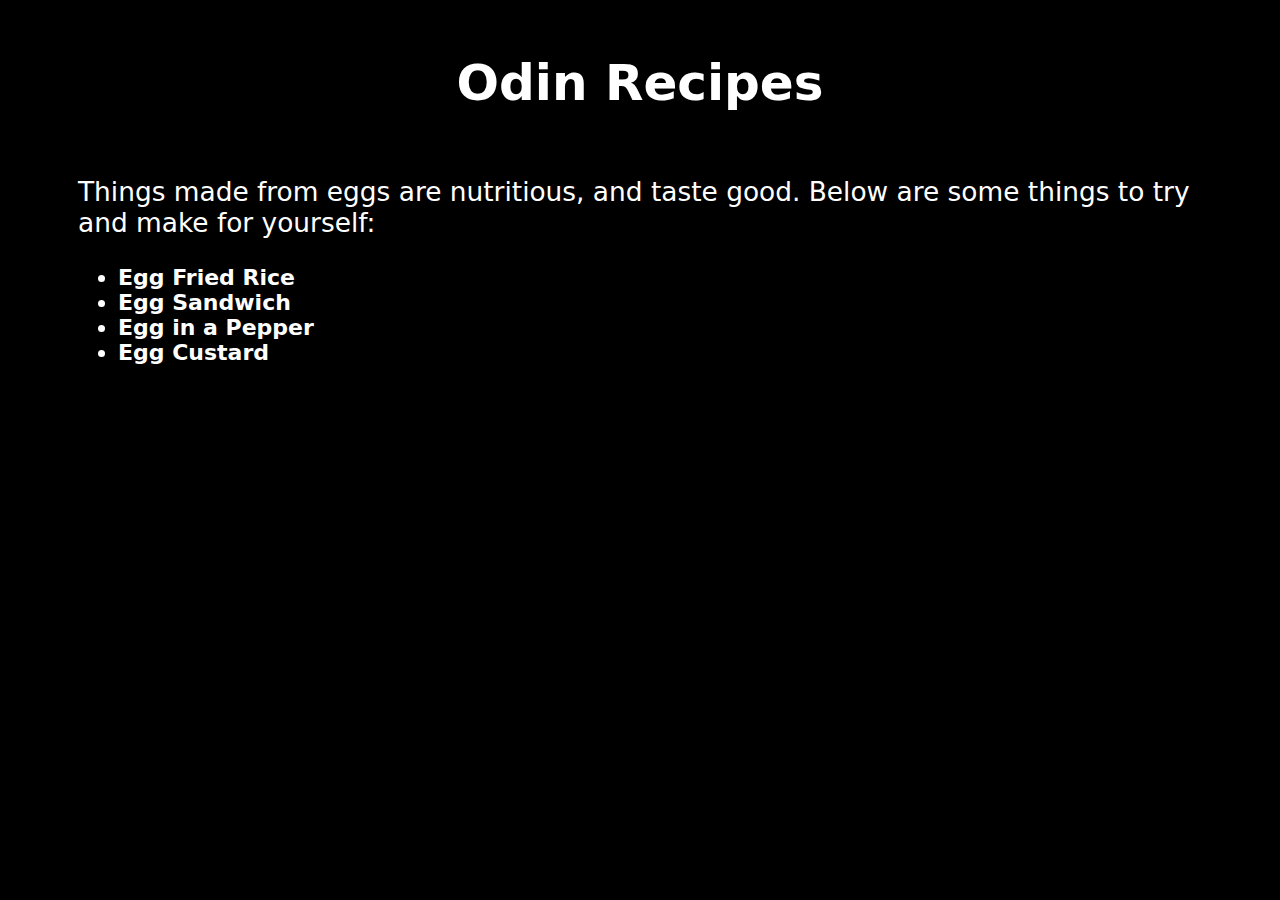
<file: index.html>
<!DOCTYPE html>
<html lang="en">
    <head>
        <meta charset="UTF-8">
        <meta http-equiv="X-UA-Compatible" content="IE=edge">
        <meta name="viewport" content="width=device-width, initial-scale=1.0">
        <link rel="stylesheet" href="./styles.css">
        <title>Recipes</title>
    </head>

    <body>
        <h1 class="heading main">Odin Recipes</h1>
        <div class="page text">
            <p>Things made from eggs are nutritious, and taste good. Below are some things to try and make for yourself:</p>
            <ul>
                <li><a href="./recipes/fried_rice.html">Egg Fried Rice</a></li>
                <li><a href="./recipes/sandwich.html">Egg Sandwich</a></li>
                <li><a href="./recipes/pepper.html">Egg in a Pepper</a></li>
                <li><a href="./recipes/custard.html">Egg Custard</a></li>
            </ul>
        </div>
    </body>
</html>
</file>
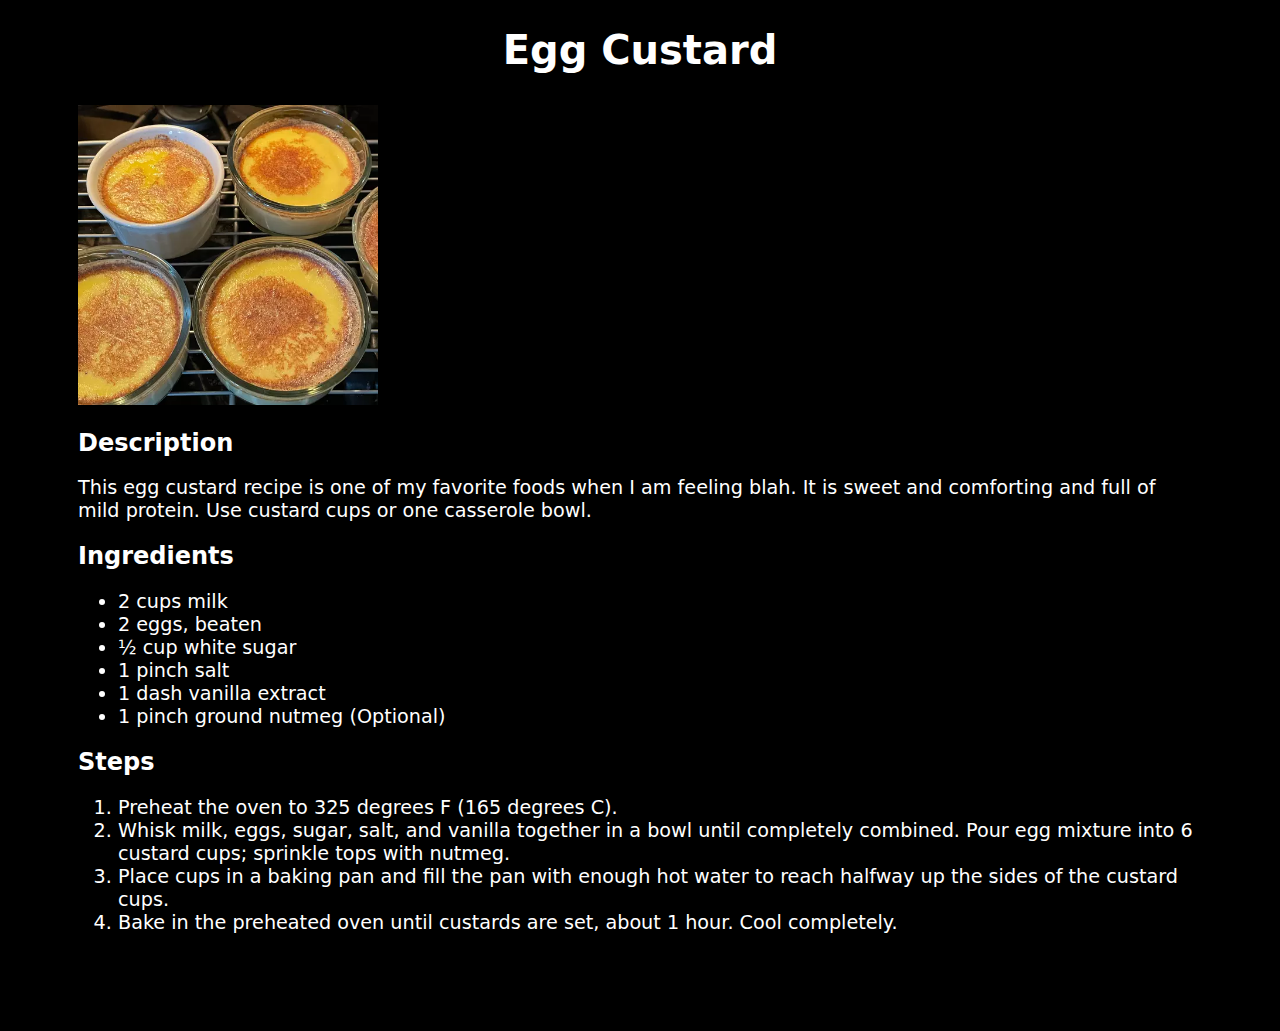
<file: recipes/custard.html>
<!DOCTYPE html>
<html lang="en">
    <head>
        <meta charset="UTF-8">
        <meta http-equiv="X-UA-Compatible" content="IE=edge">
        <meta name="viewport" content="width=device-width, initial-scale=1.0">
        <link rel="stylesheet" href="../styles.css">
        <title>Egg Recipes</title>
    </head>

    <body>
        <h1 class="heading">Egg Custard</h1>
        <div class="page">
            <img src="./ec.webp">
            <h2>Description</h2>
            <p> This egg custard recipe is one of my favorite foods when I am feeling blah. It is sweet and comforting and full of mild protein. Use custard cups or one casserole bowl.</p>
            
            <h2>Ingredients</h2>
            <div class="ltext">
                <ul>
                    <li>2 cups milk</li>
                    <li>2 eggs, beaten</li>
                    <li>½ cup white sugar</li>
                    <li>1 pinch salt</li>
                    <li>1 dash vanilla extract</li>
                    <li>1 pinch ground nutmeg (Optional)</li>
                </ul>
            </div>

            <h2>Steps</h2>
            <div class="ltext">
                <ol>
                    <li> Preheat the oven to 325 degrees F (165 degrees C).</li>
                    <li> Whisk milk, eggs, sugar, salt, and vanilla together in a bowl until completely combined. Pour egg mixture into 6 custard cups; sprinkle tops with nutmeg.</li>
                    <li> Place cups in a baking pan and fill the pan with enough hot water to reach halfway up the sides of the custard cups.</li>
                    <li> Bake in the preheated oven until custards are set, about 1 hour. Cool completely.</li>
                </ol>
            </div>
        </div>
    </body>
</html>
</file>
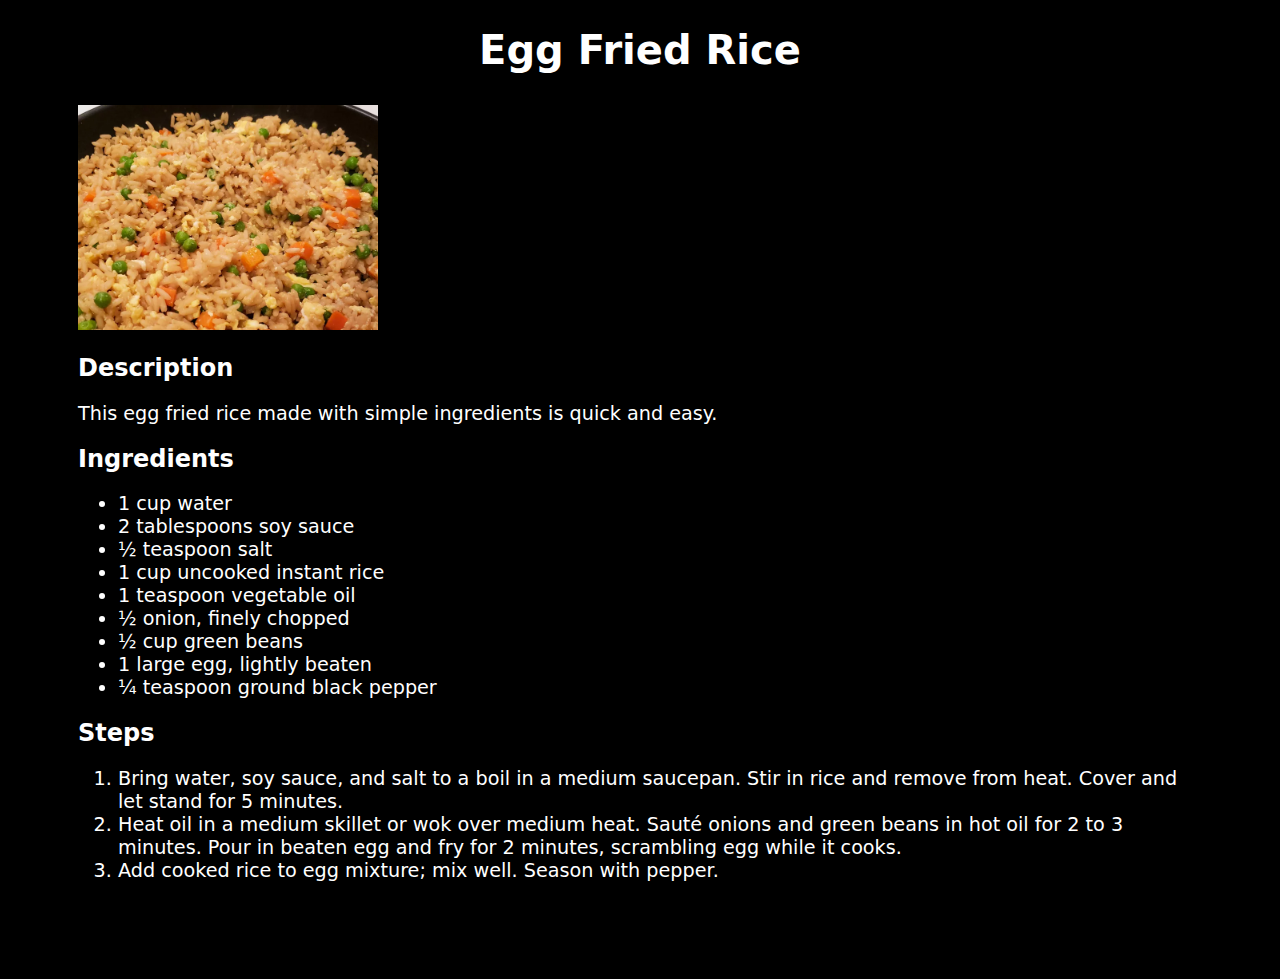
<file: recipes/fried_rice.html>
<!DOCTYPE html>
<html lang="en">
    <head>
        <meta charset="UTF-8">
        <meta http-equiv="X-UA-Compatible" content="IE=edge">
        <meta name="viewport" content="width=device-width, initial-scale=1.0">
        <link rel="stylesheet" href="../styles.css">
        <title>Egg Recipes</title>
    </head>

    <body>
        <h1 class="heading">Egg Fried Rice</h1>
        <div class="page">
            <img src="./efr.webp">
            <h2>Description</h2>
            <p> This egg fried rice made with simple ingredients is quick and easy.</p>

            <h2>Ingredients</h2>
            <div class="ltext">
                <ul>
                    <li>1 cup water</li>
                    <li>2 tablespoons soy sauce</li>
                    <li>½ teaspoon salt</li>
                    <li>1 cup uncooked instant rice</li>
                    <li>1 teaspoon vegetable oil</li>
                    <li>½ onion, finely chopped</li>
                    <li>½ cup green beans</li>
                    <li>1 large egg, lightly beaten</li>
                    <li>¼ teaspoon ground black pepper</li>
                </ul>
            </div>
            
            <h2>Steps</h2>
            <div class="ltext">
                <ol>
                    <li> Bring water, soy sauce, and salt to a boil in a medium saucepan. Stir in rice and remove from heat. Cover and let stand for 5 minutes. </li>
                    <li> Heat oil in a medium skillet or wok over medium heat. Sauté onions and green beans in hot oil for 2 to 3 minutes. Pour in beaten egg and fry for 2 minutes, scrambling egg while it cooks. </li>
                    <li> Add cooked rice to egg mixture; mix well. Season with pepper. </li>
                </ol>
            </div>
        </div>
    </body>
</html>
</file>
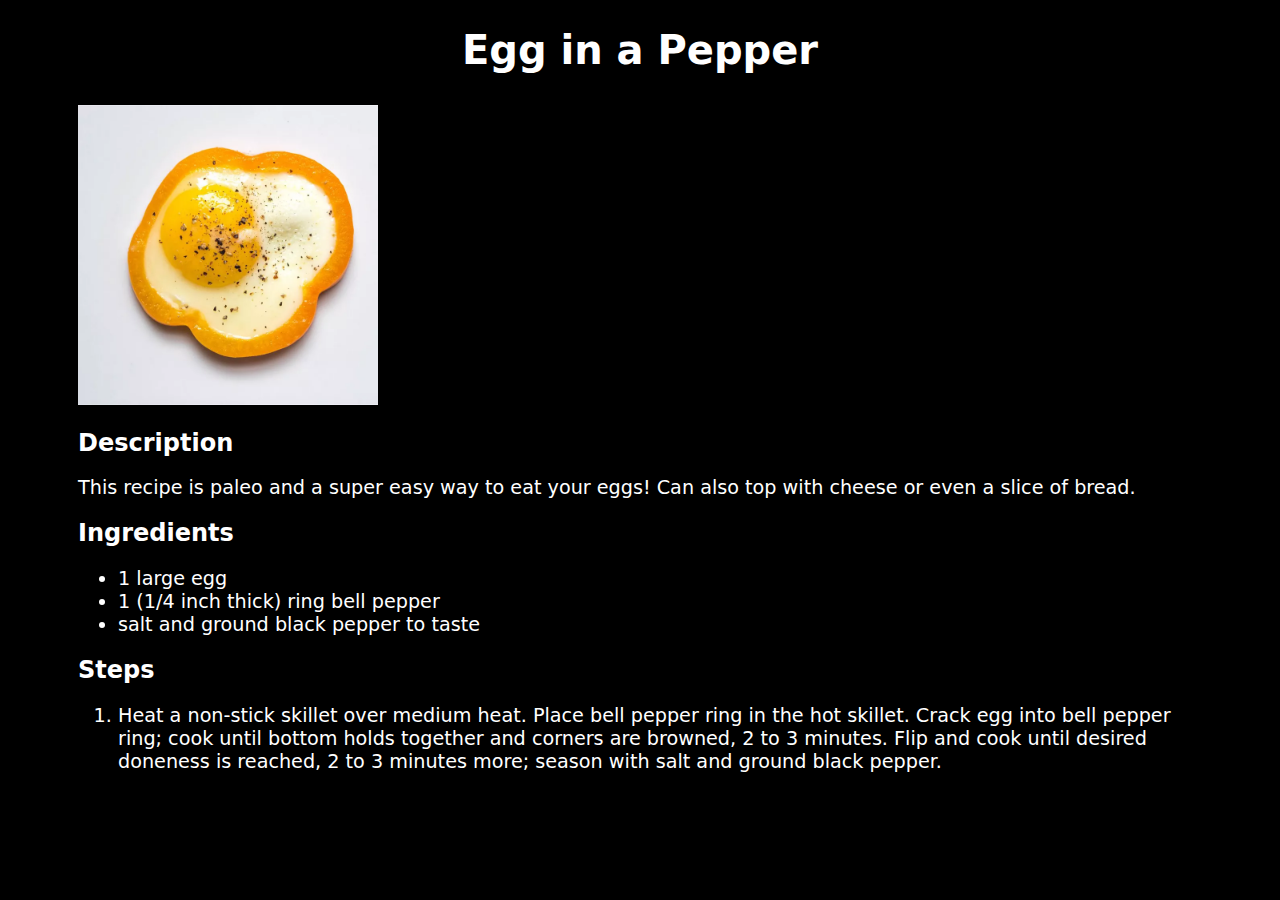
<file: recipes/pepper.html>
<!DOCTYPE html>
<html lang="en">
    <head>
        <meta charset="UTF-8">
        <meta http-equiv="X-UA-Compatible" content="IE=edge">
        <meta name="viewport" content="width=device-width, initial-scale=1.0">
        <link rel="stylesheet" href="../styles.css">
        <title>Egg Recipes</title>
    </head>

    <body>
        <h1 class="heading">Egg in a Pepper</h1>
        <div class="page">
            <img src="./ep.webp">
            <h2>Description</h2>
            <p> This recipe is paleo and a super easy way to eat your eggs! Can also top with cheese or even a slice of bread.</p>
            
            <h2>Ingredients</h2>
            <div class="ltext">
                <ul>
                    <li>1 large egg</li>
                    <li>1 (1/4 inch thick) ring bell pepper</li>
                    <li>salt and ground black pepper to taste</li>
                </ul>
            </div>

            <h2>Steps</h2>
            <div class="ltext">
                <ol>
                    <li> Heat a non-stick skillet over medium heat. Place bell pepper ring in the hot skillet. Crack egg into bell pepper ring; cook until bottom holds together and corners are browned, 2 to 3 minutes. Flip and cook until desired doneness is reached, 2 to 3 minutes more; season with salt and ground black pepper.</li>
                </ol>
            </div>
        </div>
    </body>
</html>
</file>
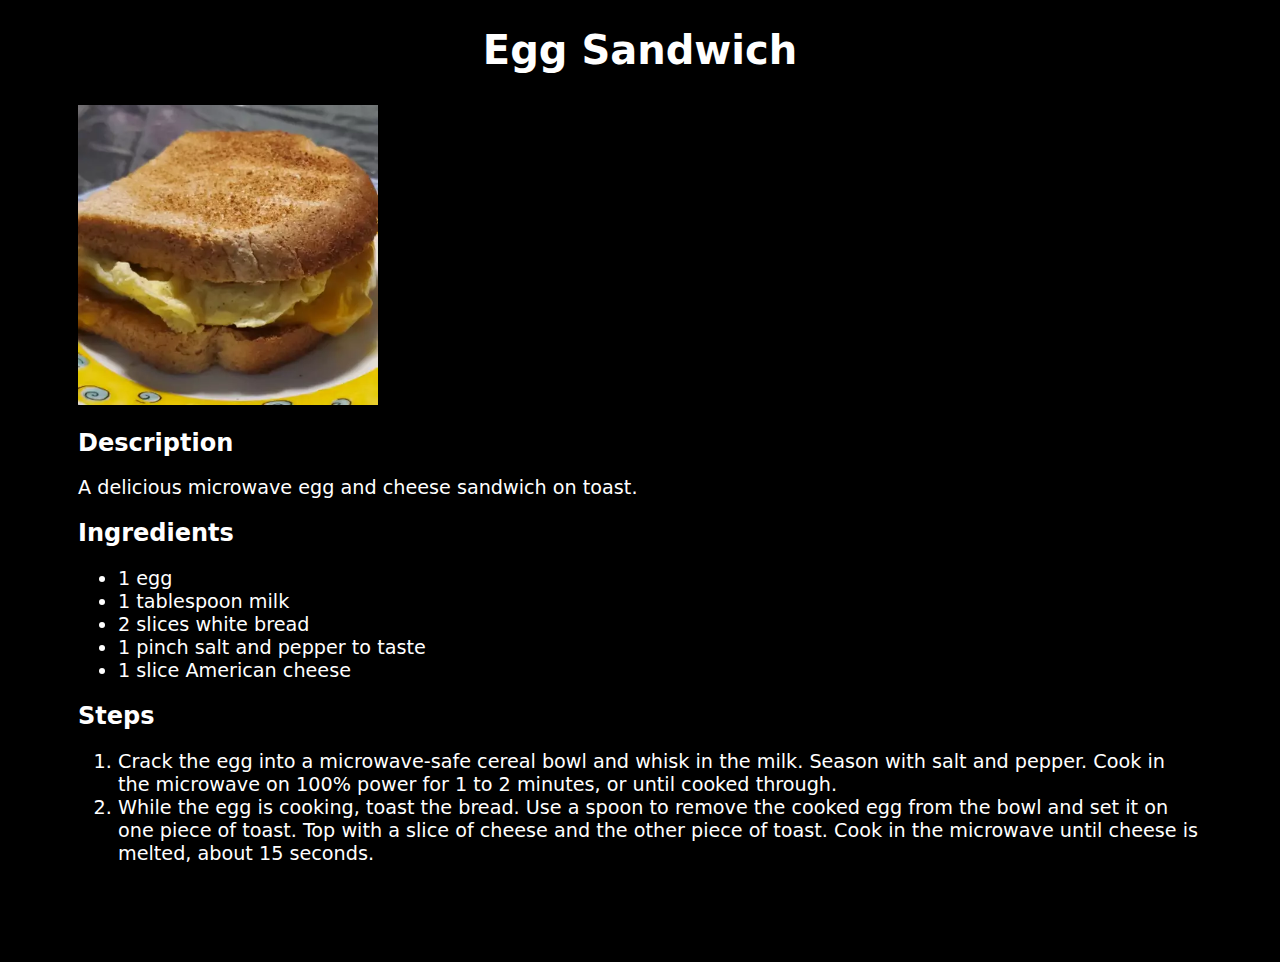
<file: recipes/sandwich.html>
<!DOCTYPE html>
<html lang="en">
    <head>
        <meta charset="UTF-8">
        <meta http-equiv="X-UA-Compatible" content="IE=edge">
        <meta name="viewport" content="width=device-width, initial-scale=1.0">
        <link rel="stylesheet" href="../styles.css">
        <title>Egg Recipes</title>
    </head>

    <body>
        <h1 class="heading">Egg Sandwich</h1>
        <div class="page">
            <img src="./es.webp">
            <h2>Description</h2>
            <p> A delicious microwave egg and cheese sandwich on toast.</p>

            <h2>Ingredients</h2>
            <div class="ltext">
                <ul>
                    <li>1 egg</li>
                    <li>1 tablespoon milk</li>
                    <li>2 slices white bread</li>
                    <li>1 pinch salt and pepper to taste</li>
                    <li>1 slice American cheese</li>
                </ul>
            </div>

            <h2>Steps</h2>
            <div class="ltext">
                <ol>
                    <li> Crack the egg into a microwave-safe cereal bowl and whisk in the milk. Season with salt and pepper. Cook in the microwave on 100% power for 1 to 2 minutes, or until cooked through.</li>
                    <li> While the egg is cooking, toast the bread. Use a spoon to remove the cooked egg from the bowl and set it on one piece of toast. Top with a slice of cheese and the other piece of toast. Cook in the microwave until cheese is melted, about 15 seconds.</li>
                </ol>
            </div>
        </div>
    </body>
</html>
</file>
<file: styles.css>
* {
    font-family: "Verdana","DejaVu Sans", sans-serif;
}

p {
    font-size: larger;
}

img {
    height: auto;
    width: 300px;
}

body {
    background-color: black;
    color: white;
}

a {
    text-decoration: none;
    color: white;
    font-weight: bold;
}

.page {
    padding: 70px;
    padding-top: 5px;
}


.heading {
    text-align: center;
    font-size: 40px;
}

.heading.main {
    padding-top: 20px;
    font-size: 50px;
}

.page.text {
    font-size: 22px;
}

.ltext {
    font-size: larger;
}
</file>
